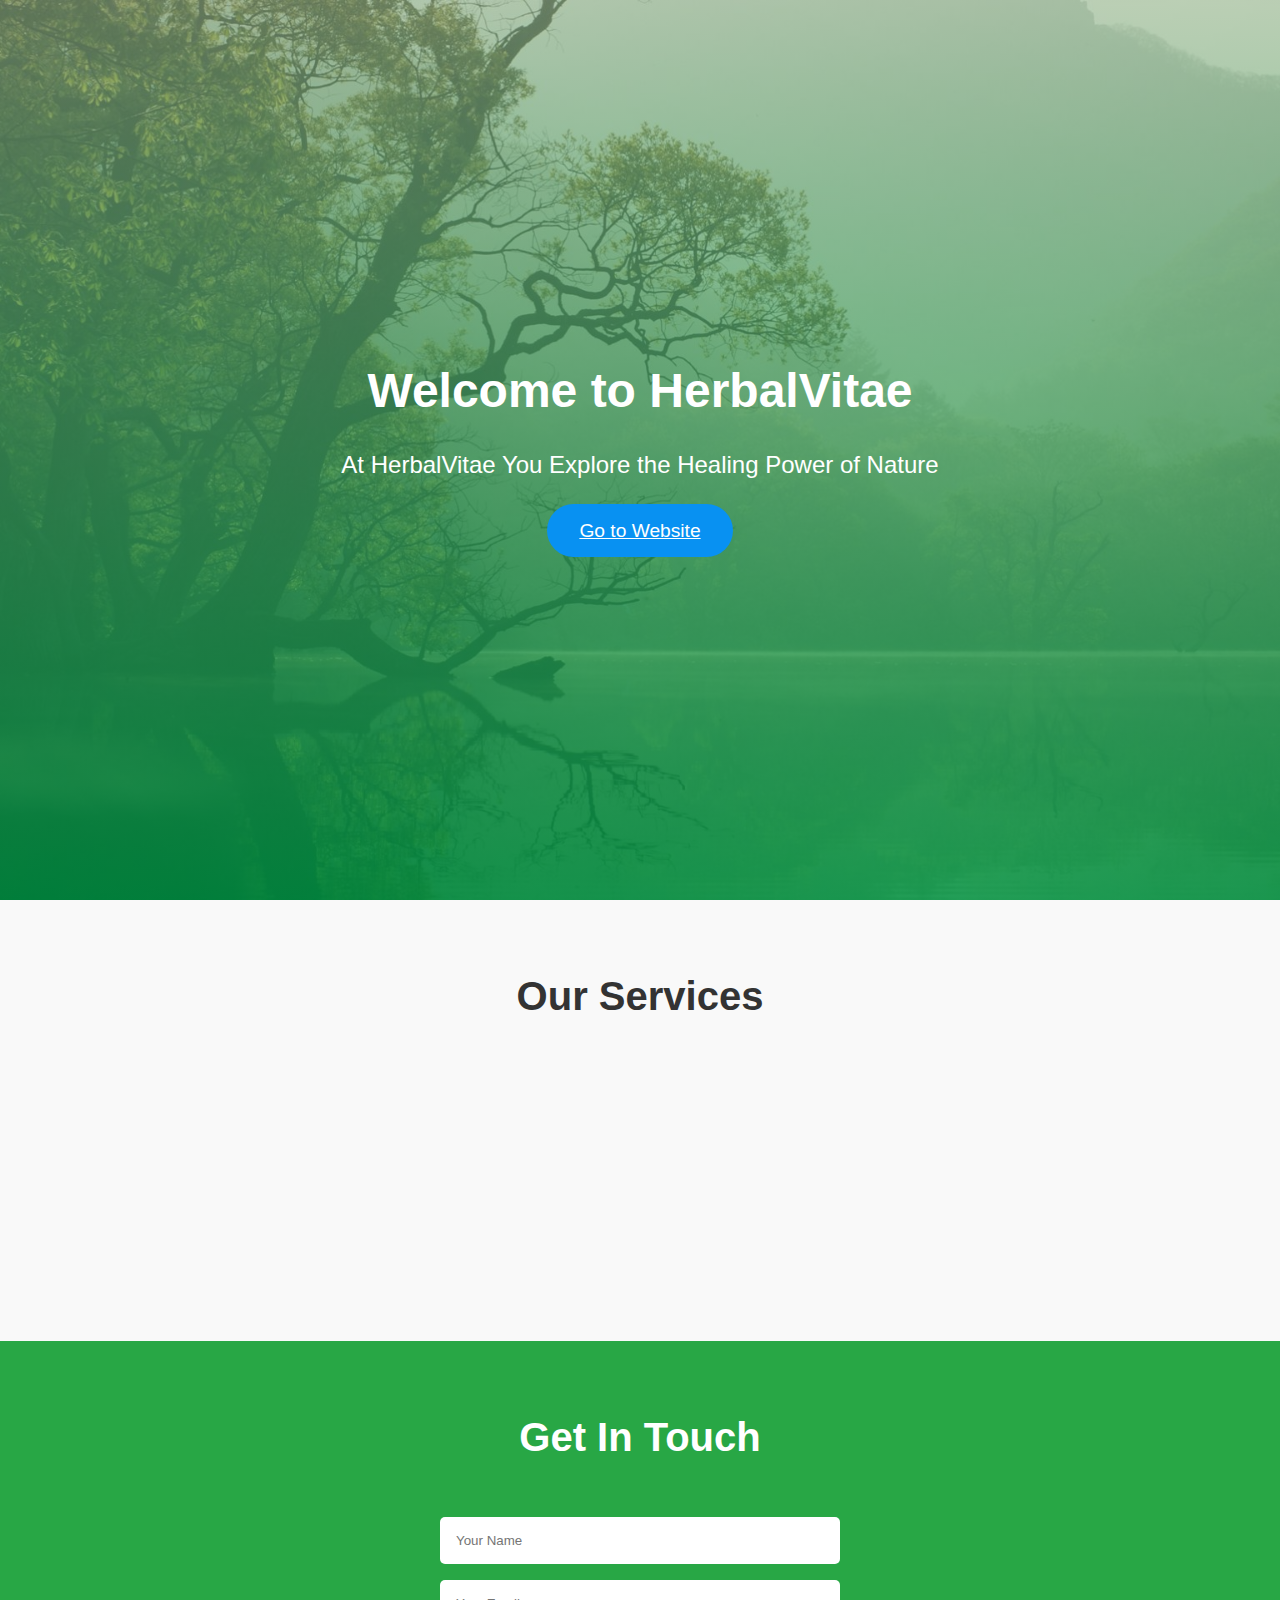
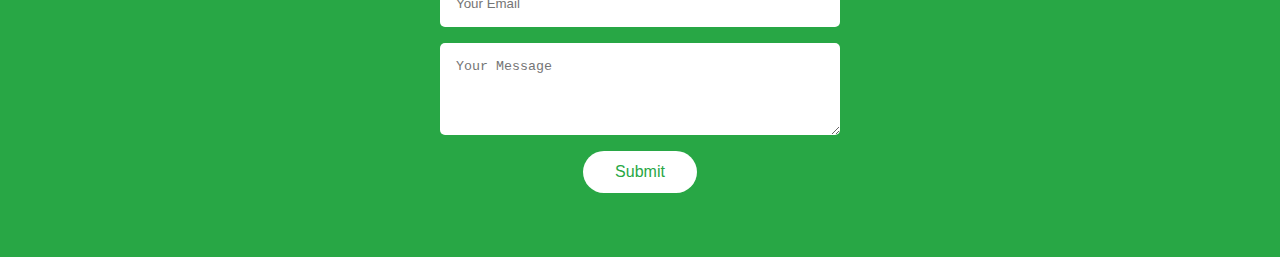
<file: about.html>
<!DOCTYPE html>
<html lang="en">
<head>
    <meta charset="UTF-8">
    <meta name="viewport" content="width=device-width, initial-scale=1.0">
    <title>HerbalVitae</title>
    <link rel="stylesheet" href="about.css">
</head>
<body>

    <!-- Hero Section -->
    <header class="hero-section animate-on-scroll">
        <div class="hero-content">
            <h1 class="title animate-on-scroll">Welcome to HerbalVitae</h1>
            <p class="subtitle animate-on-scroll">At HerbalVitae You Explore the Healing Power of Nature</p>
            <a href="index.html" class="btn animate-on-scroll">Go to Website</a>
        </div>
    </header>

    <!-- Services Section -->
    <section id="services" class="services-section">
        <h2 class="section-title animate-on-scroll">Our Services</h2>
        <div class="services-container">
            <div class="service-card animate-on-scroll">
                <h3>INTERACTIVE 3D MODELS</h3>
                <p>We Create responsive and dynamic 3d models that eases indentification.</p>
            </div>
            <div class="service-card animate-on-scroll">
                <h3>Search by Origin</h3>
                <p>users get to learn about herbs on the place of origin</p>
            </div>
            <div class="service-card animate-on-scroll">
                <h3>Consulting</h3>
                <p>Providing expert advices herbs and uses.</p>
            </div>
        </div>
    </section>

    <!-- Contact Section -->
    <section id="contact" class="contact-section">
        <h2 class="section-title animate-on-scroll">Get In Touch</h2>
        <form class="contact-form animate-on-scroll">
            <input type="text" placeholder="Your Name" required>
            <input type="email" placeholder="Your Email" required>
            <textarea placeholder="Your Message" rows="4" required></textarea>
            <button type="submit" class="btn">Submit</button>
        </form>
    </section>

    <script src="about.js"></script>
</body>
</html>
</file>
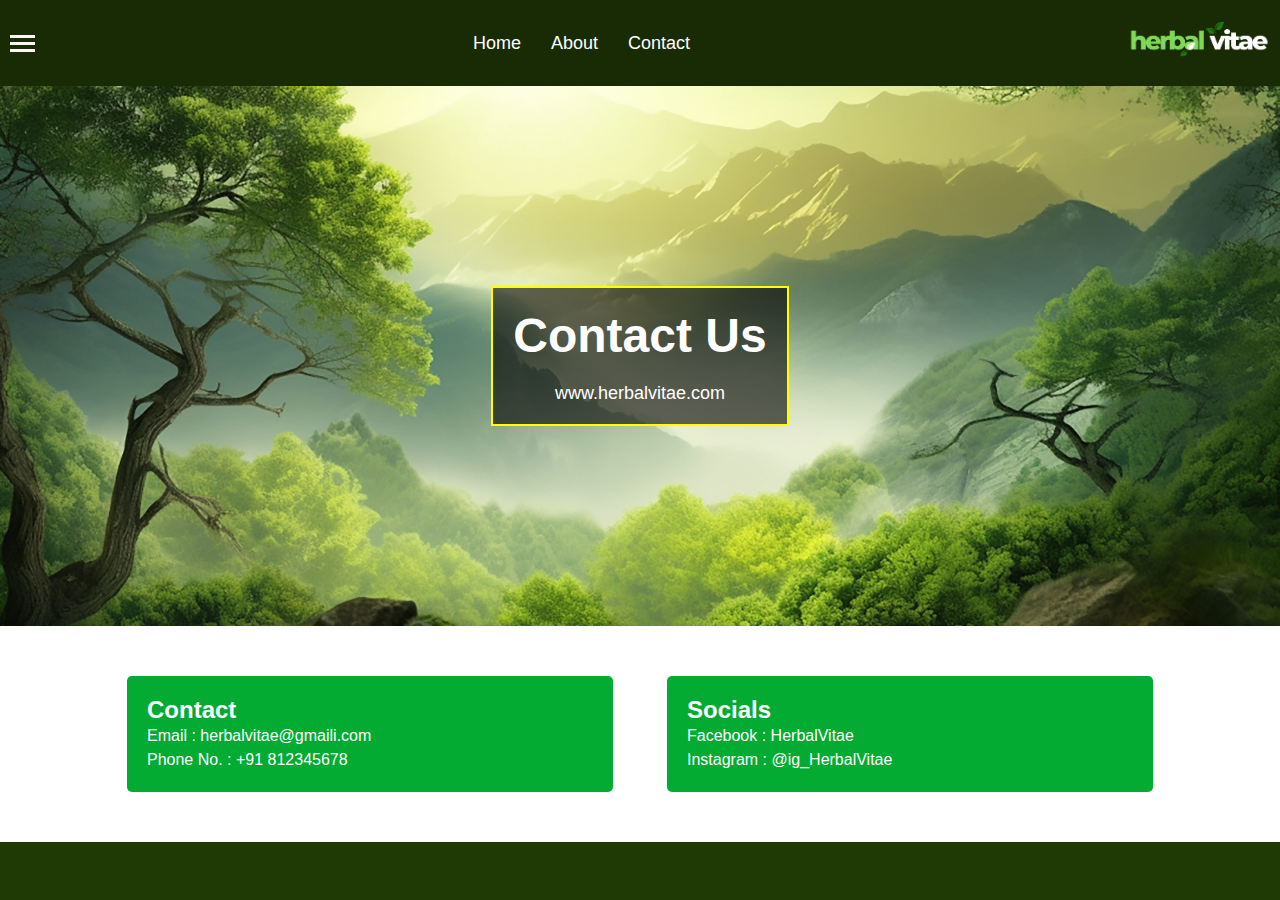
<file: contact.html>
<!DOCTYPE html>
<html lang="en">
<head>
    <meta charset="UTF-8">
    <meta name="viewport" content="width=device-width, initial-scale=1.0">
    <title>Contact Us</title>
    <link rel="stylesheet" href="contact.css">
</head>
<body>
    <header>
        <nav class="navbar">
            
            <div class="menu-icon">
                <!-- You can use an SVG icon here -->
                <div class="menu-bar"></div>
                <div class="menu-bar"></div>
                <div class="menu-bar"></div>
            </div>
            <ul class="nav-links">
                <li><a href="./index.html#">Home</a></li>
                <li><a href="#">About</a></li>
                <li><a href="#">Contact</a></li>
            </ul>
            <div class="brand">
                <img src="./assets/4-removebg-preview.png" height="80"/>
                <a href="#"></a>
            </div>
        </nav>
    </header>

    <section class="hero-section">
        <div class="hero-content">
            <h1>Contact Us</h1>
            <p>www.herbalvitae.com</p>
        </div>
    </section>

    <section class="content-section">
        <div class="content-block">
            <h2>Contact</h2>
            <p>Email : herbalvitae@gmaili.com</p>
            <p>Phone No. : +91 812345678</p>
        </div>
        <div class="content-block">
            <h2>Socials</h2>
            <p>Facebook : HerbalVitae </p>
            <p>Instagram : @ig_HerbalVitae </p>
        </div>
    </section>
</body>
</html>
</file>
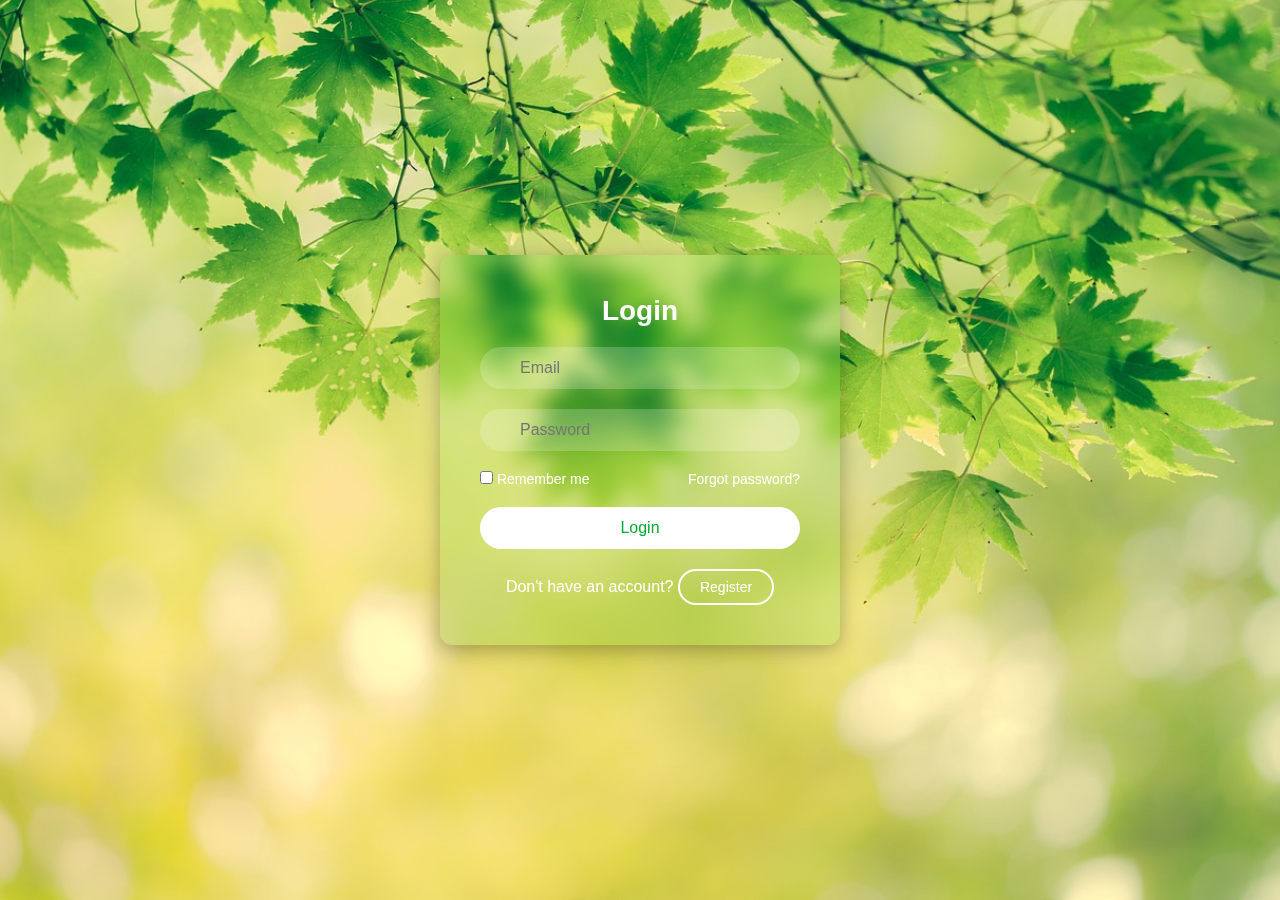
<file: login.html>
<!DOCTYPE html>
<html lang="en">
<head>
  <meta charset="UTF-8">
  <meta name="viewport" content="width=device-width, initial-scale=1.0">
  <title>Login Page</title>
  <link rel="stylesheet" href="login.css">
</head>
<body>
  <div class="login-wrapper">
    <div class="login-box">
      <h2 id="form-title">Login</h2>
      <form id="login-form">
        <div class="input-group">
          <input type="text" placeholder="Email" required>
          <span class="icon">&#xf007;</span>
        </div>
        <div class="input-group">
          <input type="password" placeholder="Password" required>
          <span class="icon">&#xf023;</span>
        </div>
        <div class="options" id="login-options">
          <label>
            <input type="checkbox"> Remember me
          </label>
          <a href="#">Forgot password?</a>
        </div>
        <button type="submit" class="login-btn" id="form-btn">Login</button>
        <p id="switch-text">Don't have an account? 
          <a href="#" id="switch-btn" class="switch-btn">Register</a>
        </p>
      </form>
    </div>
  </div>

  <script src="login.js"></script>
</body>
</html>
</file>
<file: about.css>
* {
    margin: 0;
    padding: 0;
    box-sizing: border-box;
}

/* Global Styles */
body {
    font-family: Arial, sans-serif;
    color: #333;
    line-height: 1.6;
}

/* Hero Section */
.hero-section {
    height: 100vh;
    background: linear-gradient(rgba(149, 181, 141, 0.609), rgba(0, 155, 72, 0.8)), url('./assets/3.jpg') no-repeat center center/cover;
    display: flex;
    justify-content: center;
    align-items: center;
    text-align: center;
}

.hero-content {
    color: white;
}

.title {
    font-size: 3rem;
    margin-bottom: 1rem;
}

.subtitle {
    font-size: 1.5rem;
    margin-bottom: 2rem;
}

.btn {
    background: #0891f2;
    color: white;
    padding: 1rem 2rem;
    border: none;
    border-radius: 30px;
    cursor: pointer;
    font-size: 1.2rem;
    transition: transform 0.3s ease;
}

.btn:hover {
    transform: scale(1.05);
}

/* Services Section */
.services-section {
    padding: 4rem 2rem;
    background-color: #f9f9f9;
    text-align: center;
}

.section-title {
    font-size: 2.5rem;
    margin-bottom: 3rem;
}

.services-container {
    display: flex;
    justify-content: center;
    gap: 2rem;
}

.service-card {
    background: white;
    padding: 2rem;
    border-radius: 8px;
    box-shadow: 0 4px 8px rgba(0, 0, 0, 0.1);
    width: 300px;
    text-align: left;
    opacity: 0; /* Start with hidden elements */
    transform: translateY(30px); /* Slide-up effect */
    transition: opacity 1s ease, transform 1s ease;
}

/* Contact Section */
.contact-section {
    padding: 4rem 2rem;
    background-color: #28a745;
    color: white;
    text-align: center;
}

.contact-form {
    display: flex;
    flex-direction: column;
    align-items: center;
}

.contact-form input,
.contact-form textarea {
    width: 100%;
    max-width: 400px;
    padding: 1rem;
    margin-bottom: 1rem;
    border: none;
    border-radius: 5px;
}

.contact-form button {
    background-color: white;
    color: #28a745;
    border: none;
    padding: 0.75rem 2rem;
    font-size: 1rem;
    border-radius: 30px;
    cursor: pointer;
    transition: background-color 0.3s ease;
}

.contact-form button:hover {
    background-color: #f9f9f9;
}

/* Animations */
@keyframes fadeIn {
    from {
        opacity: 0;
    }
    to {
        opacity: 1;
    }
}

@keyframes slideUp {
    from {
        transform: translateY(100px);
        opacity: 0;
    }
    to {
        transform: translateY(0);
        opacity: 1;
    }
}

/* Scroll-triggered classes */
.show {
    opacity: 1;
    transform: translateY(0); /* Visible with smooth animation */
}
</file>
<file: contact.css>
* {
    margin: 0;
    padding: 0;
    box-sizing: border-box;
    font-family:sans-serif
}

body {
    font-family: 'Roboto', sans-serif;
    background-color: #203a06;
}

/* Navbar */
.navbar {
    display: flex;
    justify-content: space-between;
    align-items: center;
    padding: 0px 10px;
    background: rgba(0, 0, 0, 0.25);
}

.menu-icon {
    cursor: pointer;
}

.menu-bar {
    width: 25px;
    height: 3px;
    background-color: rgb(252, 247, 247);
    margin: 4px 0;
}

.nav-links {
    display: flex;
    list-style: none;
}

.nav-links li {
    margin: 0 15px;
}

.nav-links a {
    color: white;
    text-decoration: none;
    font-size: 18px;
}

.brand a {
    color: white;
    text-decoration: none;
    font-size: 24px;
    font-weight: bold;
}

/* Hero Section */
.hero-section {
    position: relative;
    height: 60vh;
    background-image: url('./assets/aboutpage\ background.jpg');
    background-size: cover;
    background-position: center;
    display: flex;
    justify-content: center;
    align-items: center;
    color: white;
    text-align: center;
}

.hero-content {
    padding: 20px;
    background-color: rgba(0, 0, 0, 0.6);
    border: 2px solid yellow;
}

.hero-content h1 {
    font-size: 48px;
    margin-bottom: 20px;
}

.hero-content p {
    font-size: 18px;
}

/* Content Section */
.content-section {
    display: flex;
    justify-content: space-around;
    padding: 50px 100px;
    background-color: #ffffff;
    color: white;
}

.content-block {
    width: 45%;
    background-color: #03ab33;
    padding: 20px;
    border-radius: 5px;
}

.content-block p {
    font-size: 16px;
    line-height: 1.5;
}
</file>
<file: login.css>
/* General Reset */
* {
  margin: 0;
  padding: 0;
  box-sizing: border-box;
}

body {
  font-family: 'Arial', sans-serif;
  height: 100vh;
  display: flex;
  justify-content: center;
  align-items: center;
  background: url('./assets/login-background.jpg') no-repeat center center fixed;
  background-size: cover;
}

.login-wrapper {
  display: flex;
  justify-content: center;
  align-items: center;
  width: 100%;
  height: 100%;
}

.login-box {
  background: rgba(4, 218, 32, 0.100);
  backdrop-filter: blur(10px);
  border-radius: 12px;
  padding: 40px;
  text-align: center;
  box-shadow: 0 4px 20px rgba(0, 0, 0, 0.3);
  max-width: 400px;
  width: 100%;
}

.login-box h2 {
  color: #fff;
  margin-bottom: 20px;
  font-size: 28px;
}

.input-group {
  position: relative;
  margin-bottom: 20px;
}

.input-group input {
  width: 100%;
  padding: 12px 40px;
  border: none;
  border-radius: 25px;
  background: rgba(255, 255, 255, 0.2);
  color: #fff;
  font-size: 16px;
}

.input-group .icon {
  position: absolute;
  top: 50%;
  left: 15px;
  transform: translateY(-50%);
  font-family: 'FontAwesome';
  font-size: 18px;
  color: #000000;
}

.options {
  display: flex;
  justify-content: space-between;
  align-items: center;
  margin-bottom: 20px;
  color: #fff;
  font-size: 14px;
}

.options a {
  color: #fff;
  text-decoration: none;
}

.options a:hover {
  text-decoration: underline;
}

.login-btn {
  width: 100%;
  padding: 12px;
  border: none;
  border-radius: 25px;
  background-color: #fff;
  color: #03ab33;
  font-size: 16px;
  cursor: pointer;
  transition: background-color 0.3s ease;
}

.login-btn:hover {
  background-color: #ccc;
}

.switch-btn {
  display: inline-block;
  background-color: transparent;
  border: 2px solid #fff;
  padding: 8px 20px;
  border-radius: 25px;
  color: #fff;
  font-size: 14px;
  cursor: pointer;
  transition: background-color 0.3s ease;
  text-decoration: none;
}

.switch-btn:hover {
  background-color: rgba(255, 255, 255, 0.3);
}

.login-box p {
  margin-top: 20px;
  color: #fff;
}

.login-box p a {
  color: #fff;
}

.login-box p a:hover {
  text-decoration: none;
}
</file>
